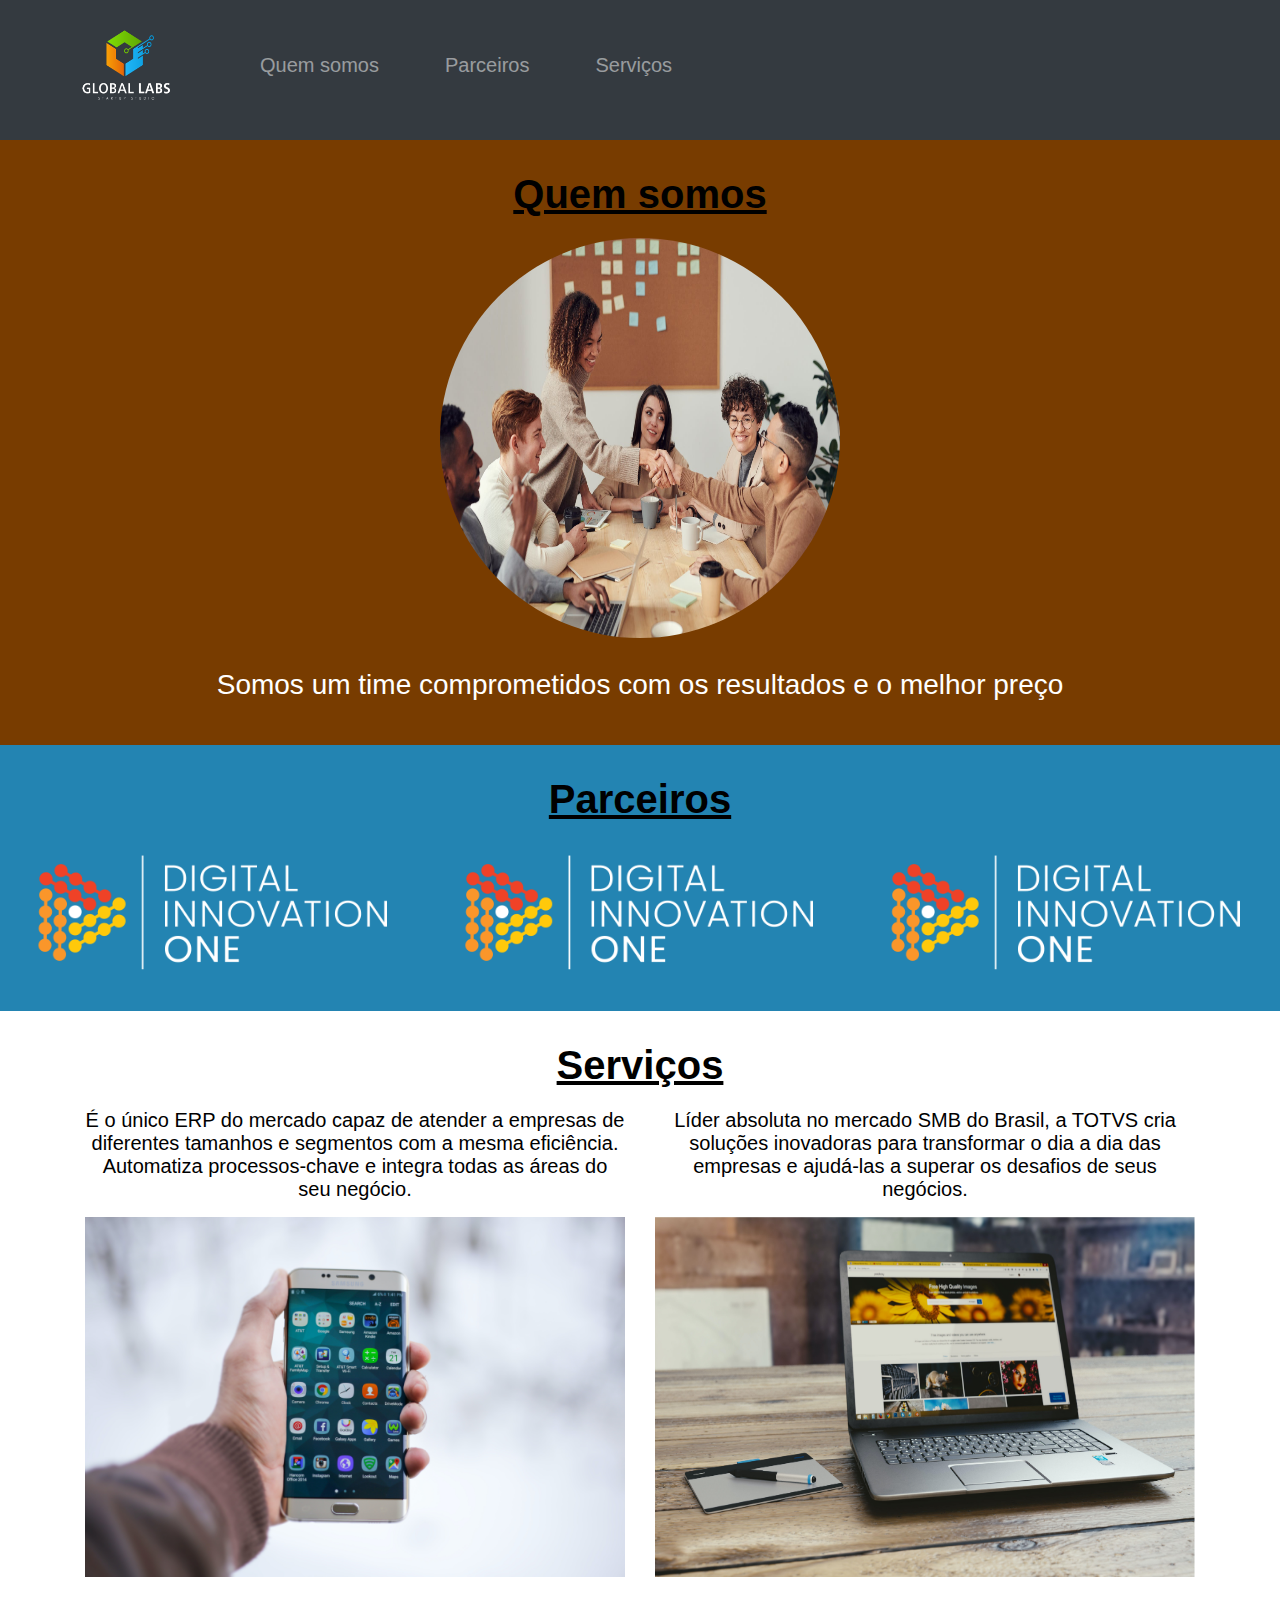
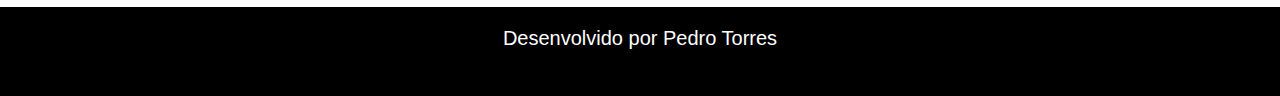
<file: Aula-Bootstrap/Index.html>
<!DOCTYPE html>

<meta charset="UTF-8">
<link rel="stylesheet" type="text/css" href="bootstrap/css/bootstrap.min.css">
<link rel="stylesheet" type="text/css" href="css/style.css">

<html lang="pt-br">
    <head>

        <title Minha página></title>
            
    </head>
    
    
    <body>
        <nav class="navbar navbar-expand-lg navbar-dark bg-dark margin">
            <a class="navbar-brand" href="#">
                <img src="img/logo-global.png" width="220" height="80">
            </a>
            <div class="collapse navbar-collapse">
                <ul class="navbar-nav">
                    <li class="nav-item">
                      <a class="nav-link" href="#quemsomos">Quem somos</a>           
                    </li>
                    <li class="nav-item">
                      <a class="nav-link" href="#parceiros">Parceiros</a>           
                    </li>
                    <li class="nav-item">
                       <a class="nav-link" href="#serviços">Serviços</a>           
                    </li>
                </ul>  
            </div>
        </nav>
        <section id="quem-somos">
            <div class="container-fluid quem-somos text-center ">
                <h2 id="title-cima">Quem somos</h2>
                <img src="img/time.jpeg" class="rounded-circle" width="400" height="400" >
                <h3 id="title-baixo">Somos um time comprometidos com os resultados e o melhor preço</h3>
            </div>
        </section>
        <section id="parceiros">
            <div class=" container-fluid text-center margin parceiros">
                <h2 id="title-cima-parceiros">Parceiros</h2>
                <div class="row">
                    <div class="col-lg-4">
                        <img src="img/logo-digital.png" width="100%">
                    </div>
                    <div class="col-lg-4">
                        <img src="img/logo-digital.png" width="100%">
                    </div>
                    <div class="col-lg-4">
                        <img src="img/logo-digital.png" width="100%">
                    </div>
                </div>
            </div>
        </section>
        <section id="serviços">
            <div class="container-fluid text-center margin serviços">
                <h2 id="title-cima-parceiros">Serviços</h2>
                <div class="container">
                    <div class="row">
                        <div class="col-lg-6">
                            <p>É o único ERP do mercado capaz de atender a empresas de diferentes tamanhos e segmentos com a mesma eficiência. Automatiza processos-chave e  integra todas as áreas do seu negócio.</p>
                            <img src="img/APP.jpg" width="100%">
                        </div>
                        <div class="col-lg-6">
                            <p>Líder absoluta no mercado SMB do Brasil, a TOTVS cria soluções inovadoras para transformar o dia a dia das empresas e ajudá-las a superar os desafios de seus negócios.</p>
                            <img src="img/site1.jpg" width="100%" height="360px">
                        </div>
                    </div>
                </div>
            </div>
        </section>

        <footer class="container-fluid text-center bg-footer margin">
            <p>Desenvolvido por Pedro Torres</p>
        </footer>


    </body>


</html>
</file>
<file: Aula-Bootstrap/css/style.css>
body{

    font: 20px Arial, serif;
    color: white;
    
}



body h2{

    color: black;
    font-family: arial;
    font-size: 40px;
    font-weight: bolder;
    text-decoration: underline;
    


}

.nav-link{

    margin-right: 50px;

}

.quem-somos{

    background-color: #783c00;
    padding-bottom: 5px;
    
}

.margin{

    padding-top: 20px;
    padding-bottom: 30px;

}

#title-cima{

    padding-top:30px;
    margin-bottom: 20px;   
    
}

#title-cima-parceiros{

    padding-top:10px;
    margin-bottom: 20px;   
    
}

#title-baixo{

    margin-top:30px;
    padding-bottom: 30px;

}

.parceiros{

    background-color: #2384B2;

}

.serviços{

    color: black;

}

.bg-footer{

    background-color: black;
    color: white;

}
</file>
